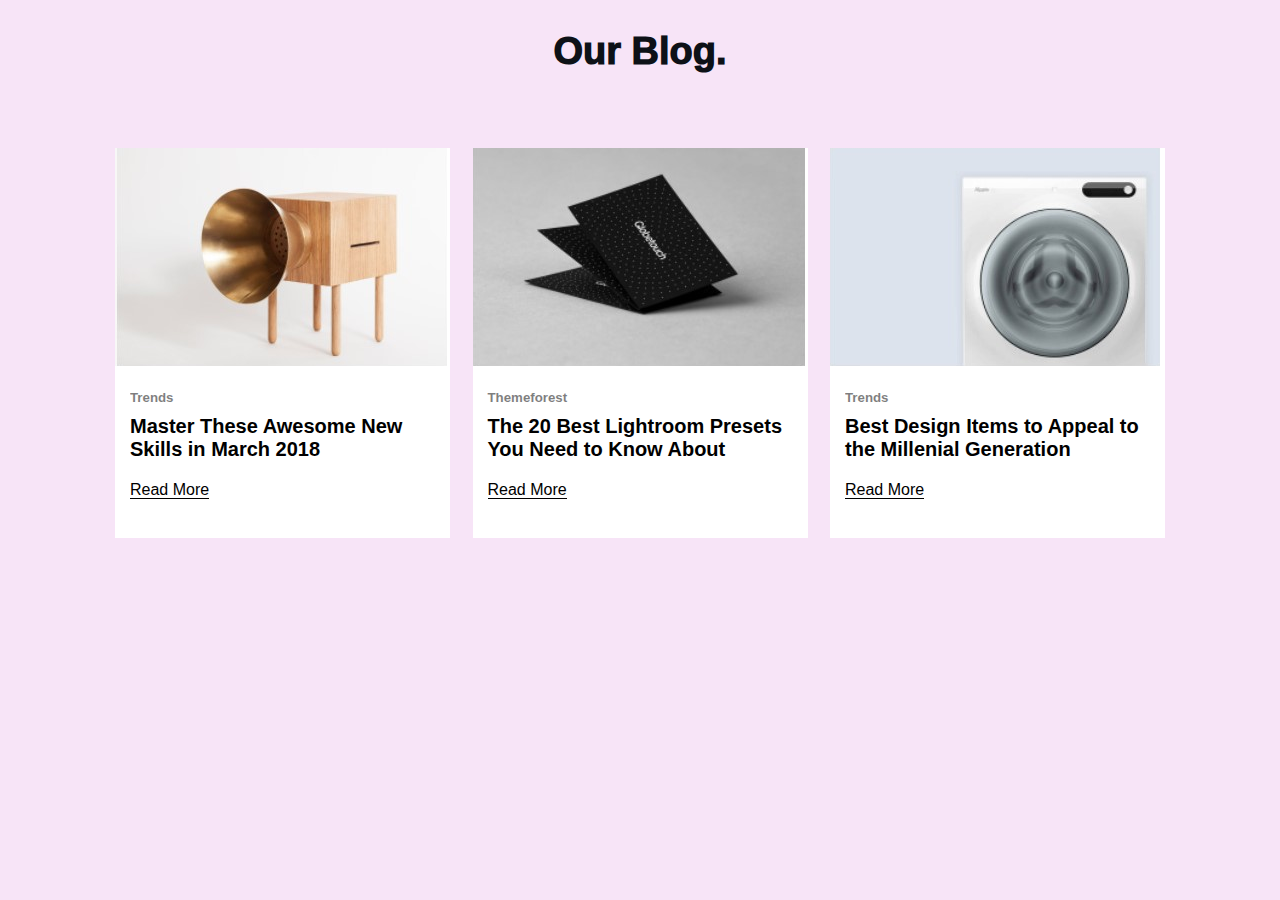
<file: Wireframe/index.html>
<!DOCTYPE html>
<html lang="en">
  <head>
    <meta charset="UTF-8" />
    <meta http-equiv="X-UA-Compatible" content="IE=edge" />
    <meta name="viewport" content="width=device-width, initial-scale=1.0" />
    <title>Wireframe</title>
    <link rel="stylesheet" href="css/style.css" />
  </head>
  <body>
    <section class="home">
      <h1 class="head-1">Our Blog.</h1>
      <div class="home-our">
        <div class="home-our-item">
          <img src="images/img-1.png" alt="" />
          <h5>Trends</h5>
          <p>Master These Awesome New Skills in March 2018</p>
          <span>Read More</span>
        </div>
        <div class="home-our-item">
          <img src="images/img-2.png" alt="" />
          <h5>Themeforest</h5>
          <p>The 20 Best Lightroom Presets You Need to Know About</p>
          <span>Read More</span>
        </div>
        <div class="home-our-item">
          <img src="images/img-3.png" alt="" />
          <h5>Trends</h5>
          <p>Best Design Items to Appeal to the Millenial Generation</p>
          <span>Read More</span>
        </div>
      </div>
    </section>
  </body>
</html>
</file>
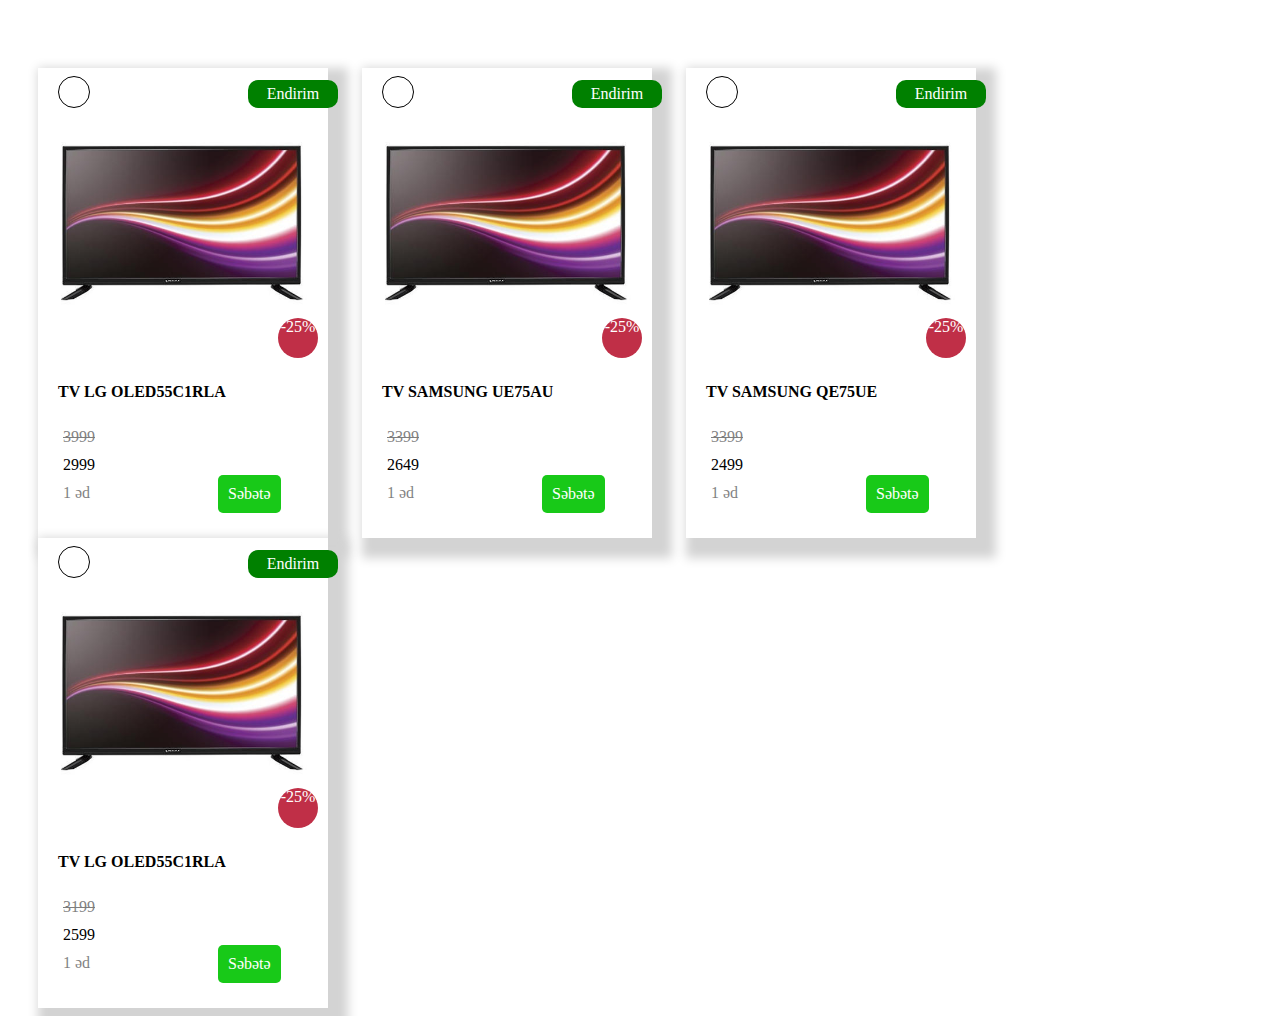
<file: ProductList/BoxModelVersion/index.html>
<!DOCTYPE html>
<html lang="en">
  <head>
    <meta charset="UTF-8" />
    <meta http-equiv="X-UA-Compatible" content="IE=edge" />
    <meta name="viewport" content="width=device-width, initial-scale=1.0" />
    <link
      rel="stylesheet"
      href="https://cdnjs.cloudflare.com/ajax/libs/font-awesome/6.1.1/css/all.min.css"
      integrity="sha512-KfkfwYDsLkIlwQp6LFnl8zNdLGxu9YAA1QvwINks4PhcElQSvqcyVLLD9aMhXd13uQjoXtEKNosOWaZqXgel0g=="
      crossorigin="anonymous"
      referrerpolicy="no-referrer"
    />
    <title>BoxModelVersion</title>
    <link rel="stylesheet" href="style.css" />
  </head>
  <body>
    <section id="home">
      <div class="home">
        <div class="home-item">
          <img src="img/tv-1.jpg" alt="" />
          <h4>TV LG OLED55C1RLA</h4>
          <div class="home-item-write">
            <p><i class="fa-solid fa-manat-sign"></i> 3999</p>
            <p><i class="fa-solid fa-manat-sign"></i> 2999</p>
            <p>1 əd</p>
            <a href="#"><i class="fa-solid fa-cart-arrow-down"></i> Səbətə</a>
            <span class="center-text">-25%</span>
            <span class="top-text">Endirim</span>
            <p class="top-icon"><i class="fa-solid fa-heart"></i></p>
          </div>
        </div>
        <div class="home-item">
          <img src="img/tv-1.jpg" alt="" />
          <h4>TV SAMSUNG UE75AU</h4>
          <div class="home-item-write">
            <p><i class="fa-solid fa-manat-sign"></i> 3399</p>
            <p><i class="fa-solid fa-manat-sign"></i> 2649</p>
            <p>1 əd</p>
            <a href="#"><i class="fa-solid fa-cart-arrow-down"></i> Səbətə</a>
            <span class="center-text"> -25% </span>
            <span class="top-text">Endirim</span>
            <p class="top-icon"><i class="fa-solid fa-heart"></i></p>
          </div>
        </div>
        <div class="home-item">
          <img src="img/tv-1.jpg" alt="" />
          <h4>TV SAMSUNG QE75UE</h4>
          <div class="home-item-write">
            <p><i class="fa-solid fa-manat-sign"></i> 3399</p>
            <p><i class="fa-solid fa-manat-sign"></i> 2499</p>
            <p>1 əd</p>
            <a href="#"><i class="fa-solid fa-cart-arrow-down"></i> Səbətə</a>
            <span class="center-text"> -25% </span>
            <span class="top-text">Endirim</span>
            <p class="top-icon"><i class="fa-solid fa-heart"></i></p>
          </div>
        </div>
        <div class="home-item">
          <img src="img/tv-1.jpg" alt="" />
          <h4>TV LG OLED55C1RLA</h4>
          <div class="home-item-write">
            <p><i class="fa-solid fa-manat-sign"></i> 3199</p>
            <p><i class="fa-solid fa-manat-sign"></i> 2599</p>
            <p>1 əd</p>
            <a href="#"><i class="fa-solid fa-cart-arrow-down"></i> Səbətə</a>
            <span class="center-text"> -25% </span>
            <span class="top-text">Endirim</span>
            <p class="top-icon"><i class="fa-solid fa-heart"></i></p>
          </div>
        </div>
      </div>
    </section>
  </body>
</html>
</file>
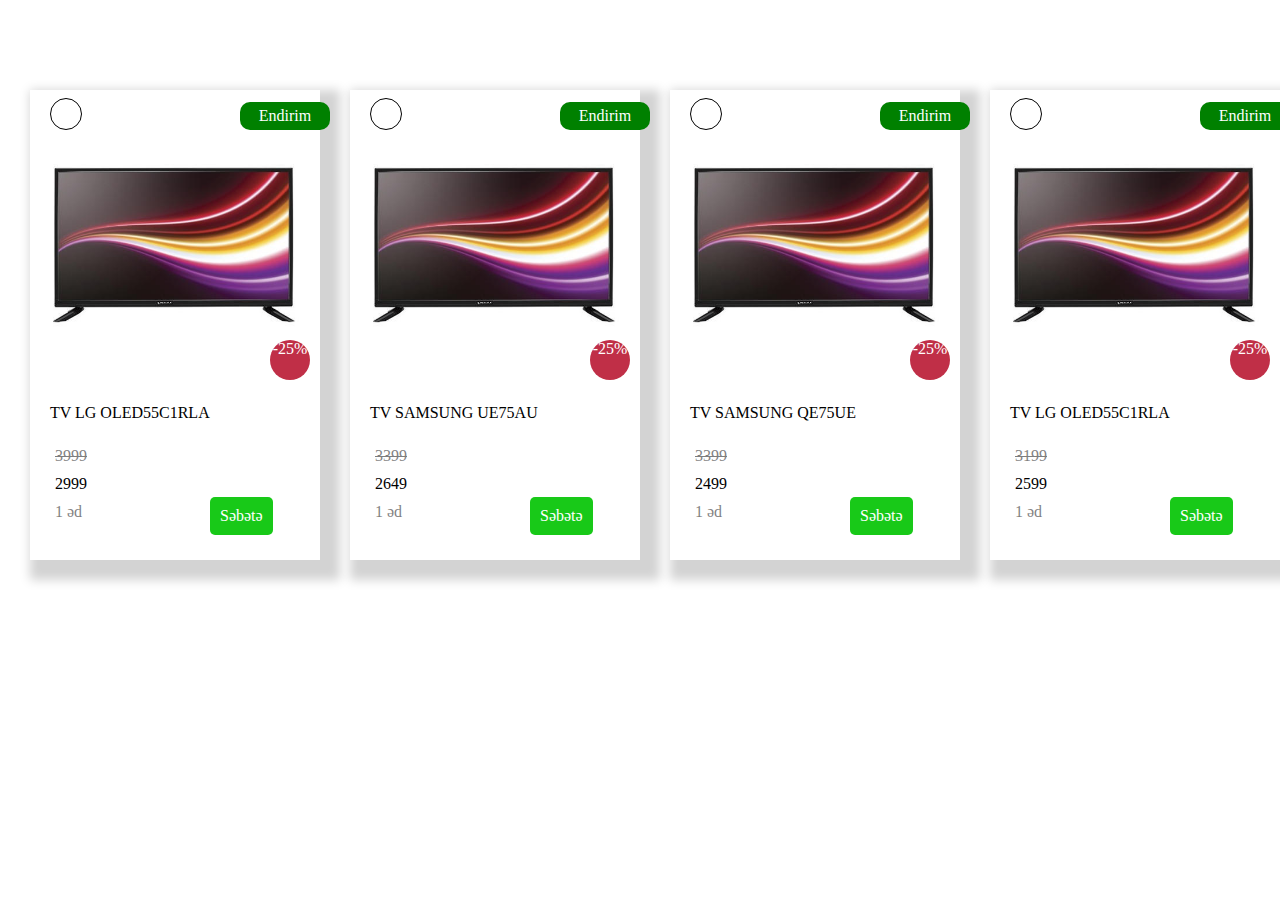
<file: ProductList/FlexVersion/index.html>
<!DOCTYPE html>
<html lang="en">
  <head>
    <meta charset="UTF-8" />
    <meta http-equiv="X-UA-Compatible" content="IE=edge" />
    <meta name="viewport" content="width=device-width, initial-scale=1.0" />
    <link
      rel="stylesheet"
      href="https://cdnjs.cloudflare.com/ajax/libs/font-awesome/6.1.1/css/all.min.css"
      integrity="sha512-KfkfwYDsLkIlwQp6LFnl8zNdLGxu9YAA1QvwINks4PhcElQSvqcyVLLD9aMhXd13uQjoXtEKNosOWaZqXgel0g=="
      crossorigin="anonymous"
      referrerpolicy="no-referrer"
    />
    <title>FlexVersion</title>
    <link rel="stylesheet" href="layout.css" />
    <link rel="stylesheet" href="style.css" />
  </head>
  <body>
    <section id="home">
      <div class="container">
        <div class="col-3">
          <img src="img/tv-1.jpg" alt="" />
          <h4>TV LG OLED55C1RLA</h4>
          <div class="home-item-text">
            <p><i class="fa-solid fa-manat-sign"></i> 3999</p>
            <p><i class="fa-solid fa-manat-sign"></i> 2999</p>
            <p>1 əd</p>
            <a href="#"><i class="fa-solid fa-cart-arrow-down"></i> Səbətə</a>
            <span class="center-text">-25%</span>
            <span class="top-text">Endirim</span>
            <p class="top-icon"><i class="fa-solid fa-heart"></i></p>
          </div>
        </div>
        <div class="col-3">
          <img src="img/tv-1.jpg" alt="" />
          <h4>TV SAMSUNG UE75AU</h4>
          <div class="home-item-text">
            <p><i class="fa-solid fa-manat-sign"></i> 3399</p>
            <p><i class="fa-solid fa-manat-sign"></i> 2649</p>
            <p>1 əd</p>
            <a href="#"><i class="fa-solid fa-cart-arrow-down"></i> Səbətə</a>
            <span class="center-text"> -25% </span>
            <span class="top-text">Endirim</span>
            <p class="top-icon"><i class="fa-solid fa-heart"></i></p>
          </div>
        </div>
        <div class="col-3">
          <img src="img/tv-1.jpg" alt="" />
          <h4>TV SAMSUNG QE75UE</h4>
          <div class="home-item-text">
            <p><i class="fa-solid fa-manat-sign"></i> 3399</p>
            <p><i class="fa-solid fa-manat-sign"></i> 2499</p>
            <p>1 əd</p>
            <a href="#"><i class="fa-solid fa-cart-arrow-down"></i> Səbətə</a>
            <span class="center-text"> -25% </span>
            <span class="top-text">Endirim</span>
            <p class="top-icon"><i class="fa-solid fa-heart"></i></p>
          </div>
        </div>
        <div class="col-3">
          <img src="img/tv-1.jpg" alt="" />
          <h4>TV LG OLED55C1RLA</h4>
          <div class="home-item-text">
            <p><i class="fa-solid fa-manat-sign"></i> 3199</p>
            <p><i class="fa-solid fa-manat-sign"></i> 2599</p>
            <p>1 əd</p>
            <a href="#"><i class="fa-solid fa-cart-arrow-down"></i> Səbətə</a>
            <span class="center-text"> -25% </span>
            <span class="top-text">Endirim</span>
            <p class="top-icon"><i class="fa-solid fa-heart"></i></p>
          </div>
        </div>
      </div>
    </section>
  </body>
</html>
</file>
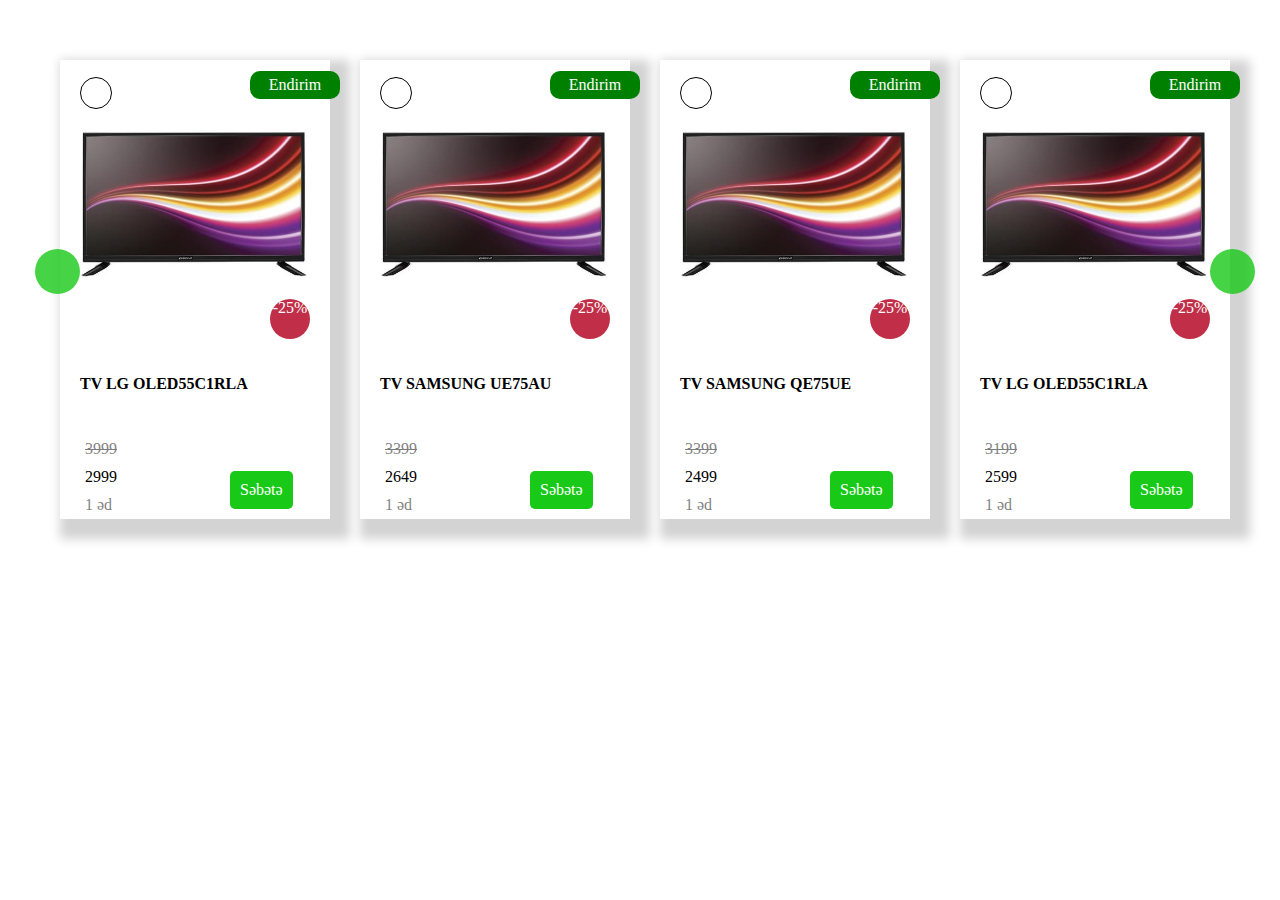
<file: ProductList/GridVersion/index.html>
<!DOCTYPE html>
<html lang="en">
  <head>
    <meta charset="UTF-8" />
    <meta http-equiv="X-UA-Compatible" content="IE=edge" />
    <meta name="viewport" content="width=device-width, initial-scale=1.0" />
    <link
      rel="stylesheet"
      href="https://cdnjs.cloudflare.com/ajax/libs/font-awesome/6.1.1/css/all.min.css"
      integrity="sha512-KfkfwYDsLkIlwQp6LFnl8zNdLGxu9YAA1QvwINks4PhcElQSvqcyVLLD9aMhXd13uQjoXtEKNosOWaZqXgel0g=="
      crossorigin="anonymous"
      referrerpolicy="no-referrer"
    />
    <title>GridVersion</title>
    <link rel="stylesheet" href="style.css" />
  </head>
  <body>
    <section id="home">
      <div class="container">
        <div class="grid-container">
          <div class="grid-container-item">
            <img src="img/tv-1.jpg" alt="" />
            <h4>TV LG OLED55C1RLA</h4>
            <div class="home-item-text">
              <p><i class="fa-solid fa-manat-sign"></i> 3999</p>
              <p><i class="fa-solid fa-manat-sign"></i> 2999</p>
              <p>1 əd</p>
              <a href="#"><i class="fa-solid fa-cart-arrow-down"></i> Səbətə</a>
              <span class="center-text">-25%</span>
              <span class="top-text">Endirim</span>
              <p class="top-icon"><i class="fa-solid fa-heart"></i></p>
            </div>
            <p class="arrow-left-icon">
              <i class="fa-solid fa-chevron-left"></i>
            </p>
          </div>
          <div class="grid-container-item">
            <img src="img/tv-1.jpg" alt="" />
            <h4>TV SAMSUNG UE75AU</h4>
            <div class="home-item-text">
              <p><i class="fa-solid fa-manat-sign"></i> 3399</p>
              <p><i class="fa-solid fa-manat-sign"></i> 2649</p>
              <p>1 əd</p>
              <a href="#"><i class="fa-solid fa-cart-arrow-down"></i> Səbətə</a>
              <span class="center-text"> -25% </span>
              <span class="top-text">Endirim</span>
              <p class="top-icon"><i class="fa-solid fa-heart"></i></p>
            </div>
          </div>
          <div class="grid-container-item">
            <img src="img/tv-1.jpg" alt="" />
            <h4>TV SAMSUNG QE75UE</h4>
            <div class="home-item-text">
              <p><i class="fa-solid fa-manat-sign"></i> 3399</p>
              <p><i class="fa-solid fa-manat-sign"></i> 2499</p>
              <p>1 əd</p>
              <a href="#"><i class="fa-solid fa-cart-arrow-down"></i> Səbətə</a>
              <span class="center-text"> -25% </span>
              <span class="top-text">Endirim</span>
              <p class="top-icon"><i class="fa-solid fa-heart"></i></p>
            </div>
          </div>
          <div class="grid-container-item">
            <img src="img/tv-1.jpg" alt="" />
            <h4>TV LG OLED55C1RLA</h4>
            <div class="home-item-text">
              <p><i class="fa-solid fa-manat-sign"></i> 3199</p>
              <p><i class="fa-solid fa-manat-sign"></i> 2599</p>
              <p>1 əd</p>
              <a href="#"><i class="fa-solid fa-cart-arrow-down"></i> Səbətə</a>
              <span class="center-text"> -25% </span>
              <span class="top-text">Endirim</span>
              <p class="top-icon"><i class="fa-solid fa-heart"></i></p>
            </div>
            <p class="arrow-right-icon">
              <i class="fa-solid fa-chevron-right"></i>
            </p>
          </div>
        </div>
      </div>
    </section>
  </body>
</html>
</file>
<file: Wireframe/css/style.css>
body {
  margin: 0px;
  background: rgb(247, 228, 247);
}
h1 {
  margin: 0px;
}
h5 {
  margin: 0px;
}
.home {
  margin-top: 30px;
}
.head-1 {
  text-align: center;
  font-size: 38px;
  color: #0d1117;
  margin-bottom: 75px;
  font-weight: 1000;
  font-family: -apple-system, BlinkMacSystemFont, "Segoe UI", Helvetica, Arial,
    sans-serif, "Apple Color Emoji", "Segoe UI Emoji";
}
.home-our {
  /* border: 1px solid black; */
  display: flex;
  width: 1050px;
  height: 390px;
  margin: 0 auto;
  justify-content: space-between;
}
.home-our-item {
  background: white;
  /* border: 1px solid black; */
  width: 335px;
  height: 390px;
  flex-direction: column;
}
.home-our-item img{
  object-fit: cover;
}
.home-our-item h5 {
  margin-left: 15px;
  margin-top: 20px;
  margin-bottom: -10px;
  opacity: 0.5;
  font-family: -apple-system, BlinkMacSystemFont, "Segoe UI", Helvetica, Arial,
    sans-serif, "Apple Color Emoji", "Segoe UI Emoji";
}
.home-our-item p {
  margin-left: 15px;
  font-size: 20px;
  font-weight: 700;
  font-family: -apple-system, BlinkMacSystemFont, "Segoe UI", Helvetica, Arial,
    sans-serif, "Apple Color Emoji", "Segoe UI Emoji";
}
.home-our-item span {
  margin-left: 15px;
  border-bottom: 1px solid black;
  font-family: -apple-system, BlinkMacSystemFont, "Segoe UI", Helvetica, Arial,
    sans-serif, "Apple Color Emoji", "Segoe UI Emoji";
  cursor: pointer;
}
</file>
<file: ProductList/BoxModelVersion/style.css>
#home {
  display: inline-block;
}
.home {
  margin-top: 60px;
  margin-left: 30px;
}
.home-item {
  width: 290px;
  height: 470px;
  /* border: 1px solid rgb(70, 64, 64); */
  box-shadow: 10px 10px 10px 10px lightgray;
  position: relative;
  display: inline-block;
  margin-right: 30px;
}
.home-item img {
  width: inherit;
  height: auto;
}
.home-item h4 {
  padding: 0px 20px;
}
.home-item-write p {
  margin: 0px 20px;
  padding: 5px;
}
.home-item-write p:first-child {
  text-decoration: line-through;
  opacity: 0.5;
}
.home-item-write p:nth-child(3) {
  opacity: 0.5;
}
.home-item-write a {
  text-decoration: none;
  padding: 10px;
  position: absolute;
  background: rgb(24, 201, 24);
  color: white;
  bottom: 25px;
  margin-left: 180px;
  border-radius: 5px;
}
.center-text {
  width: 40px;
  height: 40px;
  text-align: center;
  border-radius: 50%;
  position: absolute;
  bottom: 180px;
  margin-left: 240px;
  background: rgb(192, 47, 71);
  color: white;
}
.top-text {
  width: 80px;
  position: absolute;
  bottom: 430px;
  margin-left: 210px;
  background: green;
  border-radius: 10px;
  color: white;
  text-align: center;
  padding: 5px;
  cursor: pointer;
}
.top-icon {
  width: 20px;
  height: 20px;
  color: black;
  background: white;
  border: 1px solid black;
  border-radius: 50%;
  position: absolute;
  bottom: 430px;
  text-align: center;
  cursor: pointer;
}
.arrow-left-icon {
  width: 45px;
  height: 45px;
  font-size: 35px;
  color: white;
  background: rgb(24, 201, 24);
  border-radius: 50%;
  position: absolute;
  bottom: 190px;
  margin-left: -25px;
  text-align: center;
  cursor: pointer;  
  opacity: 0.8;
}
.arrow-right-icon {
  width: 45px;
  height: 45px;
  font-size: 35px;
  color: white;
  background: rgb(24, 201, 24);
  border-radius: 50%;
  position: absolute;
  bottom: 190px;
  margin-left: 250px;
  text-align: center;
  cursor: pointer;
  opacity: 0.8;
}
</file>
<file: ProductList/FlexVersion/layout.css>
/* Cedvel yaratmaq ucun olan class - container */

body,
p,
h1,
h2,
h3,
h4,
h5,
h6 {
    margin: 0px;
    padding: 0px;
    font-size: inherit;
    font-weight: normal;
}

.container {
    width: 1400px;
    margin: 0 auto;
}


/* Setir yaratmaq ucun olan class - row */

.row {
    display: flex;
    justify-content: space-between;
}


/* sutunlar ucun olacaq olan class - col */

.col-1 {
    width: calc(100% / 12)
}

.col-2 {
    width: calc((100% / 12) * 2)
}

.col-3 {
    width: calc((100% / 12) * 3)
}

.col-3 {
    width: calc((100% / 12) * 3)
}

.col-4 {
    width: calc((100% / 12) * 4)
}

.col-5 {
    width: calc((100% / 12) * 5)
}

.col-6 {
    width: calc((100% / 12) * 6)
}

.col-7 {
    width: calc((100% / 12) * 5)
}

.col-8 {
    width: calc((100% / 12) * 8)
}

.col-9 {
    width: calc((100% / 12) * 9)
}

.col-10 {
    width: calc((100% / 12) * 10)
}

.col-11 {
    width: calc((100% / 12) * 11)
}

.col-12 {
    width: calc((100% / 12) * 12)
}


/* Flex classes */

.flex {
    display: flex;
}

.flex-direction-column {
    flex-direction: column;
}

.flex-direction-row {
    flex-direction: row;
}

.justify-content-between {
    justify-content: space-between;
}

.justify-content-center {
    justify-content: center;
}

.align-items-center {
    align-items: center;
}
</file>
<file: ProductList/FlexVersion/style.css>
#home {
  display: flex;
}
.container {
  margin-top: 60px;
  display: flex;
  justify-content: space-between;
  align-items: center;
  padding: 30px;
  box-sizing: border-box;
}
.col-3 {
  width: 290px;
  height: 470px;
  box-shadow: 10px 10px 10px 10px lightgray;
  position: relative;
  margin-right: 30px;
}
.col-3 img {
  width: inherit;
  height: auto;
}
.col-3 h4 {
  padding: 20px 20px;
}
.home-item-text {
  flex-direction: column;
}
.home-item-text p {
  margin: 0px 20px;
  padding: 5px;
}
.home-item-text p:first-child {
  text-decoration: line-through;
  opacity: 0.5;
}
.home-item-text p:nth-child(3) {
  opacity: 0.5;
}
.home-item-text a {
  text-decoration: none;
  padding: 10px;
  position: absolute;
  background: rgb(24, 201, 24);
  color: white;
  bottom: 25px;
  margin-left: 180px;
  border-radius: 5px;
}
.center-text {  
  width: 40px;
  height: 40px;
  text-align: center;
  border-radius: 50%;
  position: absolute;
  bottom: 180px;
  margin-left: 240px;
  background: rgb(192, 47, 71);
  color: white;
}
.top-text {
  width: 80px;
  position: absolute;
  bottom: 430px;
  margin-left: 210px;
  background: green;
  border-radius: 10px;
  color: white;
  text-align: center;
  padding: 5px;
  cursor: pointer;
}
.top-icon {
  width: 20px;
  height: 20px;
  color: black;
  background: white;
  border: 1px solid black;
  border-radius: 50%;
  position: absolute;
  bottom: 430px;
  text-align: center;
  cursor: pointer;
}
</file>
<file: ProductList/GridVersion/style.css>
.container {
  width: 1160px;
  margin: 0 auto;
}
.grid-container {
  display: grid;
  grid-template-columns: 270px 270px 270px 270px;
  gap: 30px;
  margin-top: 60px;
}
.grid-container-item {  
  box-shadow: 10px 10px 10px 10px lightgray;
  position: relative;
  width: 270px;
}
.grid-container-item img {
  width: inherit;
  height: auto;
}
.grid-container-item h4 {
  padding: 20px 20px;
}
.home-item-text p {
  margin: 0px 20px;
  padding: 5px;
}
.home-item-text p:first-child {
  text-decoration: line-through;
  opacity: 0.5;
}
.home-item-text p:nth-child(3) {
  opacity: 0.5;
}
.home-item-text a {
  text-decoration: none;
  padding: 10px;
  position: absolute;
  background: rgb(24, 201, 24);
  color: white;
  bottom: 10px;
  margin-left: 170px;
  border-radius: 5px;
}
.center-text {
  width: 40px;
  height: 40px;
  text-align: center;
  border-radius: 50%;
  position: absolute;
  bottom: 180px;
  margin-left: 210px;
  background: rgb(192, 47, 71);
  color: white;
}
.top-text {
  width: 80px;
  position: absolute;
  bottom: 420px;
  margin-left: 190px;
  background: green;
  border-radius: 10px;
  color: white;
  text-align: center;
  padding: 5px;
  cursor: pointer;
}
.top-icon {
  width: 20px;
  height: 20px;
  color: black;
  background: white;
  border: 1px solid black;
  border-radius: 50%;
  position: absolute;
  bottom: 410px;
  text-align: center;
  cursor: pointer;
}
.arrow-left-icon {
  width: 45px;
  height: 45px;
  font-size: 35px;
  color: white;
  background: rgb(24, 201, 24);
  border-radius: 50%;
  position: absolute;
  bottom: 190px;
  margin-left: -25px;
  text-align: center;
  cursor: pointer;  
  opacity: 0.8;
}
.arrow-right-icon {
  width: 45px;
  height: 45px;
  font-size: 35px;
  color: white;
  background: rgb(24, 201, 24);
  border-radius: 50%;
  position: absolute;
  bottom: 190px;
  margin-left: 250px;
  text-align: center;
  cursor: pointer;
  opacity: 0.8;
}
</file>
